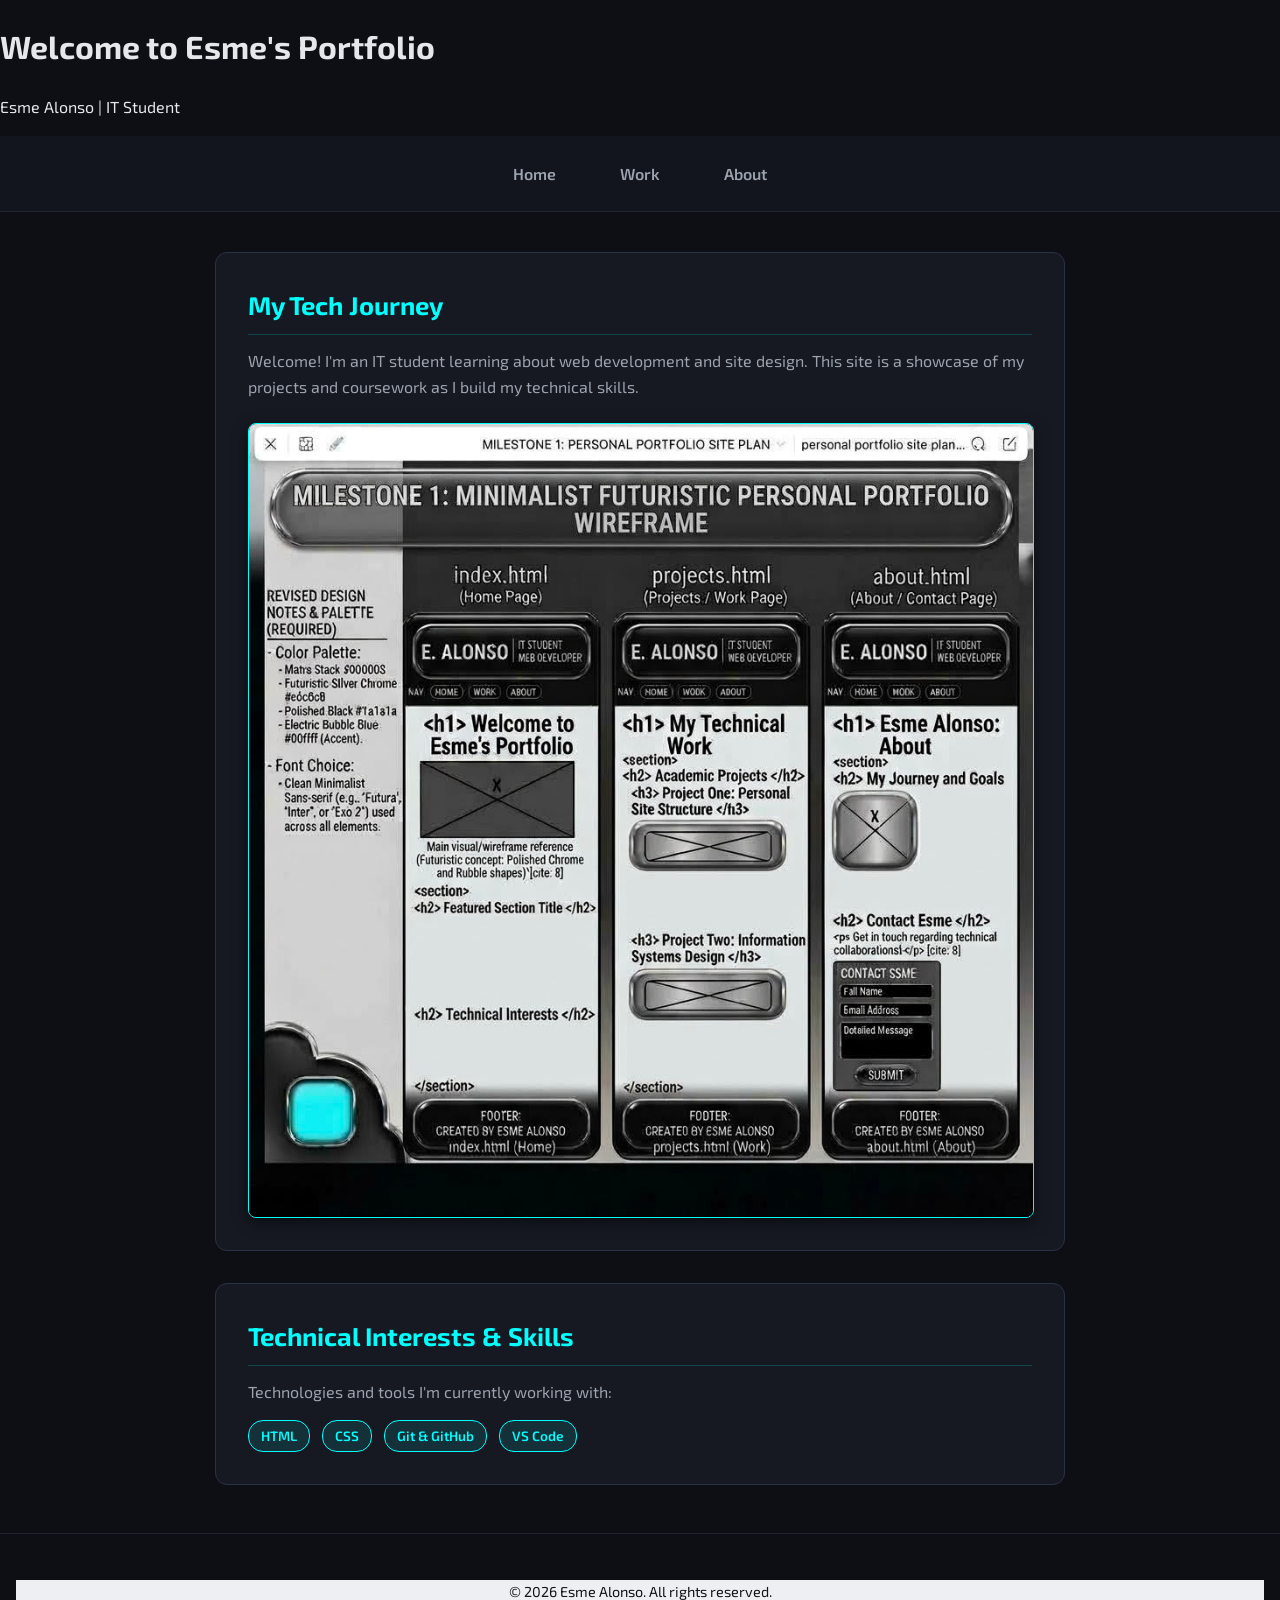
<file: index.html>
<!DOCTYPE html>
<html lang="en">
<head>
<meta charset="UTF-8">
<meta name="viewport" content="width=device-width, initial-scale=1.0">
<title>Home | Esme's Portfolio</title>
<link rel="preconnect" href="https://fonts.googleapis.com">
<link rel="preconnect" href="https://fonts.gstatic.com" crossorigin>
<link href="https://fonts.googleapis.com/css2?family=Exo+2:wght@400;600;700&display=swap" rel="stylesheet">
<link rel="stylesheet" href="style.css">
</head>
<body>

<header>
<h1>Welcome to Esme's Portfolio</h1>
<p>Esme Alonso | IT Student</p>
</header>

<nav>
<a href="index.html">Home</a>
<a href="projects.html">Work</a>
<a href="about.html">About</a>
</nav>

<main>
<section class="card">
<h2>My Tech Journey</h2>
<p>Welcome! I'm an IT student learning about web development and site design. This site is a showcase of my projects and coursework as I build my technical skills.</p>
<img src="wireframe.jpg" alt="A wireframe sketch showing the layout structure for my three portfolio pages.">
</section>

<section class="card">
<h2>Technical Interests & Skills</h2>
<p>Technologies and tools I'm currently working with:</p>

<span class="tag">HTML</span>
<span class="tag">CSS</span>
<span class="tag">Git & GitHub</span>
<span class="tag">VS Code</span>
</section>
</main>
<footer>
       <p style="opacity: 1; color: rgb(20, 20, 20); background-color: rgb(238, 239, 243);">
© 2026 Esme Alonso. All rights reserved.
</p>
</footer>

</body>
</html>
</file>
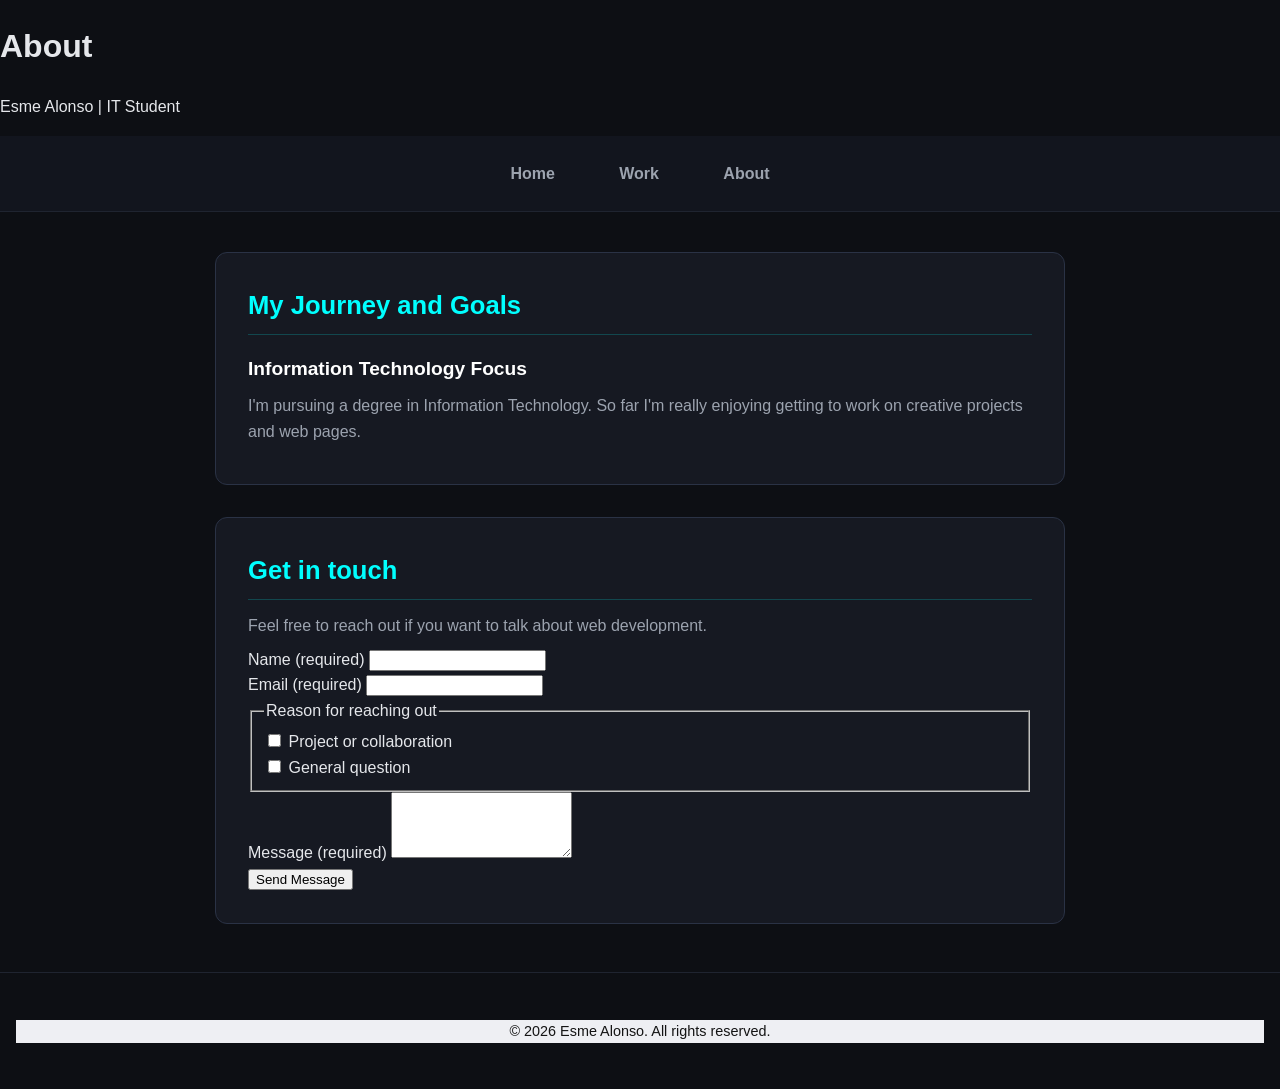
<file: about.html>
<!DOCTYPE html>
<html lang="en">
<head>
<meta charset="UTF-8">
<meta name="viewport" content="width=device-width, initial-scale=1.0">
<title>About/Contact | Esme's Portfolio</title>
<link rel="stylesheet" href="style.css">
</head>
<body>

<header id="about-header">
<h1>About</h1>
<p>Esme Alonso | IT Student</p>
</header>

<nav>
<a href="index.html">Home</a>
<a href="projects.html">Work</a>
<a href="about.html">About</a>
</nav>

<main>
<section class="card">
<h2>My Journey and Goals</h2>
<h3>Information Technology Focus</h3>
<p>I'm pursuing a degree in Information Technology. So far I'm really enjoying getting to work on creative projects and web pages.</p>
</section>

<section class="card" aria-labelledby="contact-heading">
<h2 id="contact-heading">Get in touch</h2>
<p>Feel free to reach out if you want to talk about web development.</p>

<form id="contact-form" novalidate>
<p id="form-status" role="alert" aria-live="polite"></p>

<div class="form-group">
<label for="visitor-name">Name (required)</label>
<input type="text" id="visitor-name" name="visitor-name" required aria-describedby="name-error">
<span id="name-error" class="error-message" aria-live="polite"></span>
</div>

<div class="form-group">
<label for="visitor-email">Email (required)</label>
<input type="email" id="visitor-email" name="visitor-email" required aria-describedby="email-error">
<span id="email-error" class="error-message" aria-live="polite"></span>
</div>

<fieldset>
<legend>Reason for reaching out</legend>
<div>
<input type="checkbox" id="topic-project" name="topic" value="project">
<label for="topic-project">Project or collaboration</label>
</div>
<div>
<input type="checkbox" id="topic-question" name="topic" value="question">
<label for="topic-question">General question</label>
</div>
</fieldset>

<div class="form-group">
<label for="visitor-message">Message (required)</label>
<textarea id="visitor-message" name="visitor-message" rows="4" required aria-describedby="message-error"></textarea>
<span id="message-error" class="error-message" aria-live="polite"></span>
</div>

<button type="submit">Send Message</button>
</form>
</section>

</main>
<footer>
       <p style="opacity: 1; color: rgb(20, 20, 20); background-color: rgb(238, 239, 243);">
© 2026 Esme Alonso. All rights reserved.
</p>
</footer>
<script>
const form = document.getElementById("contact-form");
const statusBox = document.getElementById("form-status");

form.addEventListener("submit", function (event) {
event.preventDefault();
let hasError = false;
statusBox.textContent = "";

const fields = [
{
input: document.getElementById("visitor-name"),
error: document.getElementById("name-error"),
message: "Please enter your name."
},
{
input: document.getElementById("visitor-email"),
error: document.getElementById("email-error"),
message: "Please enter a valid email address."
},
{
input: document.getElementById("visitor-message"),
error: document.getElementById("message-error"),
message: "Please enter a message."
}
];

fields.forEach(({ input, error, message }) => {
const invalid = !input.value.trim() || (input.type === "email" && !input.validity.valid);
if (invalid) {
hasError = true;
input.setAttribute("aria-invalid", "true");
error.textContent = message;
} else {
input.setAttribute("aria-invalid", "false");
error.textContent = "";
}
});

if (hasError) {
statusBox.textContent = "Please fix the highlighted fields before submitting.";
const firstInvalid = form.querySelector('[aria-invalid="true"]');
if (firstInvalid) firstInvalid.focus();
} else {
statusBox.textContent = "Your message is ready to send.";
form.reset();
}
});
</script>
</body>
</html>
</file>
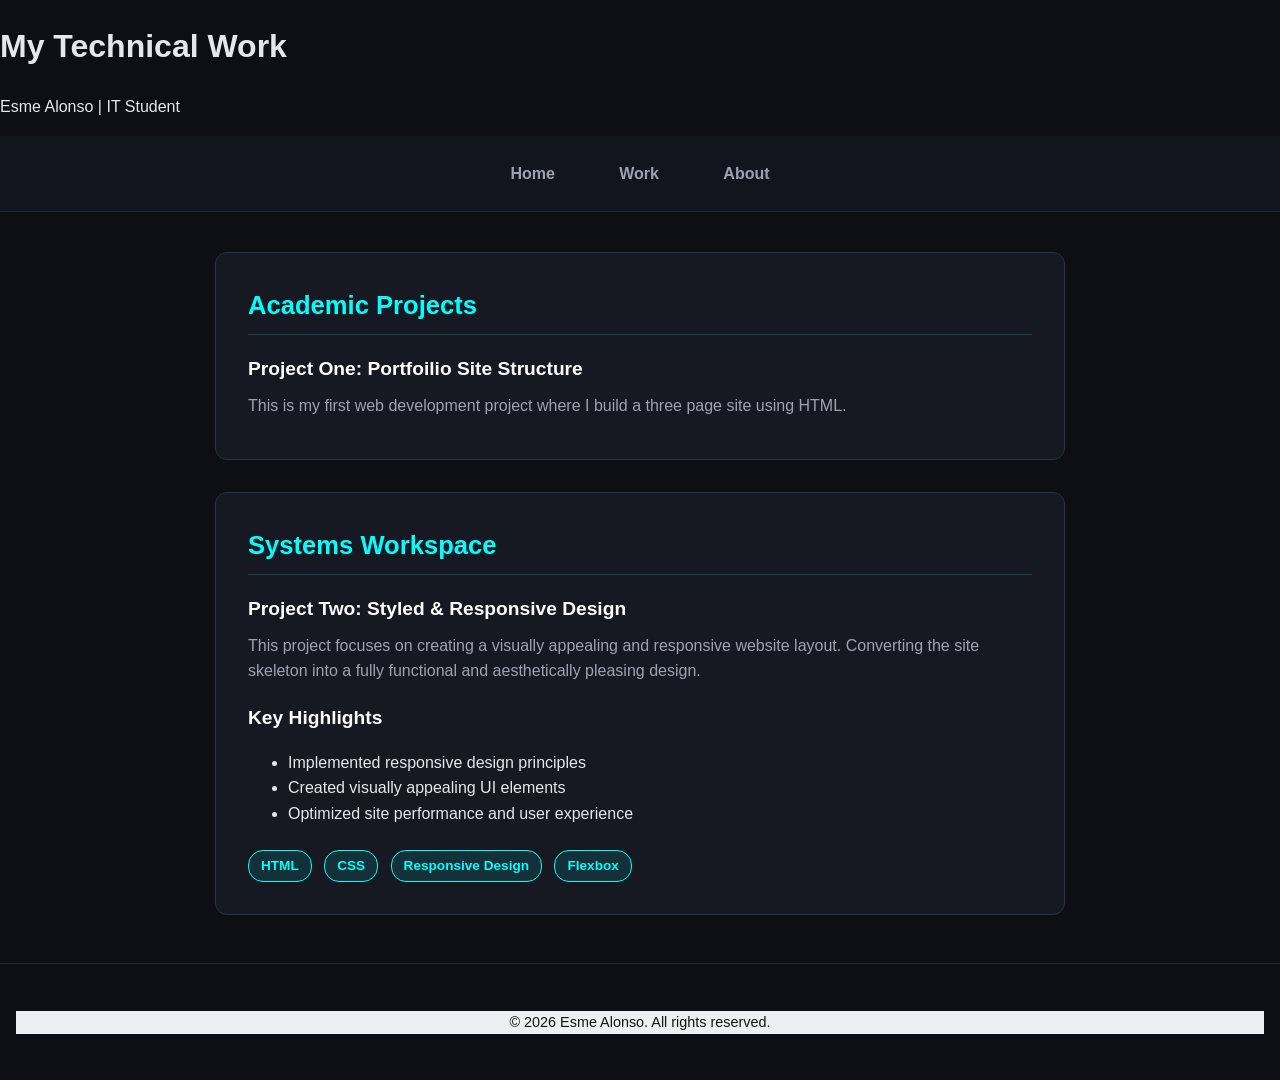
<file: projects.html>
<!DOCTYPE html>
<html lang="en">
<head>
<meta charset="UTF-8">
<meta name="viewport" content="width=device-width, initial-scale=1.0">
<title>Projects/Work | Esme's Portfolio</title>
<link rel="stylesheet" href="style.css">
</head>
<body>

<header id="projects-header">
<h1>My Technical Work</h1>
<p>Esme Alonso | IT Student</p>
</header>

<nav>
<a href="index.html">Home</a>
<a href="projects.html">Work</a>
<a href="about.html">About</a>
</nav>

<main>
<section class="card">
<h2>Academic Projects</h2>
<h3>Project One: Portfoilio Site Structure</h3>
<p>This is my first web development project where I build a three page site using HTML.</p>
</section>

<section class="card">
<h2>Systems Workspace</h2>
<h3>Project Two: Styled & Responsive Design</h3>
<p>This project focuses on creating a visually appealing and responsive website layout. Converting the site skeleton into a fully functional and aesthetically pleasing design.</p>

<h3>Key Highlights</h3>
<ul>
<li>Implemented responsive design principles</li>
<li>Created visually appealing UI elements</li>
<li>Optimized site performance and user experience</li>
</ul>

<div class="tag-container">
<span class="tag">HTML</span>
<span class="tag">CSS</span>
<span class="tag">Responsive Design</span>      
<span class="tag">Flexbox</span>
</div>
</section>
</main>
<footer>
       <p style="opacity: 1; color: rgb(20, 20, 20); background-color: rgb(238, 239, 243);">
© 2026 Esme Alonso. All rights reserved.
</p>
</footer>

</body>
</html>
</file>
<file: style.css>
body {
background-color: #0d0f14;
color: #e5e7eb;
font-family: 'Exo 2', sans-serif;
margin: 0;
padding: 0;
line-height: 1.6;
}

#main-header {
text-align: center;
padding: 3rem 1rem 2rem 1rem;
background: linear-gradient(180deg, #181d28 0%, #0d0f14 100%);
border-bottom: 2px solid #00ffff;
box-shadow: 0 4px 20px rgba(0, 255, 255, 0.15);
}

#main-header h1 {
font-size: 2.6rem;
color: #ffffff;
font-weight: 700;
margin: 0 0 0.4rem 0;
letter-spacing: 1.5px;
text-shadow: 0 0 12px rgba(0, 255, 255, 0.4);
}

#main-header p {
color: #00ffff;
font-size: 1.1rem;
margin: 0;
letter-spacing: 1px;
}

nav {
display: flex;
justify-content: center;
gap: 1.5rem;
background-color: #12151e;
padding: 1rem;
border-bottom: 1px solid #1f2430;
position: sticky;
top: 0;
z-index: 100;
}

nav a {
color: #9ca3af;
text-decoration: none;
font-weight: 600;
padding: 0.5rem 1.2rem;
border-radius: 20px;
border: 1px solid transparent;
transition: all 0.3s ease;
}

nav a:hover {
color: #00ffff;
border-color: #00ffff;
background-color: rgba(0, 255, 255, 0.1);
box-shadow: 0 0 10px rgba(0, 255, 255, 0.3);
}

main {
max-width: 850px;
margin: 2.5rem auto;
padding: 0 1rem;
}

/* Card Styling with Glow Hover Effect */
.card {
background-color: #161922;
border: 1px solid #2a3245;
border-radius: 12px;
padding: 2rem;
margin-bottom: 2rem;
transition: transform 0.3s ease, border-color 0.3s ease, box-shadow 0.3s ease;
}

.card:hover {
transform: translateY(-4px);
border-color: #00ffff;
box-shadow: 0 8px 25px rgba(0, 255, 255, 0.15);
}

.card h2 {
color: #00ffff;
font-size: 1.6rem;
font-weight: 700;
margin-top: 0;
margin-bottom: 0.8rem;
border-bottom: 1px solid rgba(0, 255, 255, 0.2);
padding-bottom: 0.5rem;
}

.card h3 {
color: #ffffff;
font-size: 1.2rem;
margin-top: 1.2rem;
margin-bottom: 0.4rem;
}

.card p {
color: #9ca3af;
font-size: 1rem;
margin: 0.5rem 0;
}

/* Custom Skill Badges / Tags */
.tag {
display: inline-block;
background: rgba(0, 255, 255, 0.1);
color: #00ffff;
border: 1px solid #00ffff;
padding: 0.25rem 0.75rem;
border-radius: 15px;
font-size: 0.85rem;
font-weight: 600;
margin-right: 0.5rem;
margin-top: 0.5rem;
}

/* Image Polish */
.card img {
max-width: 100%;
height: auto;
display: block;
margin: 1.5rem auto 0 auto;
border-radius: 8px;
border: 1px solid #00ffff;
box-shadow: 0 4px 15px rgba(0, 0, 0, 0.5);
}

footer {
text-align: center;
padding: 2rem 1rem;
color: #6b7280;
font-size: 0.9rem;
border-top: 1px solid #1f2430;
margin-top: 3rem;
}
/* Multi-Column Grid Layout */
.grid-container {
display: grid;
grid-template-columns: repeat(2, 1fr);
gap: 16px;
margin-top: 16px;
}

/* Breakpoint 1: Tablet Viewport (768px) */
@media (max-width: 768px) {
main {
max-width: 720px;
margin: 24px auto;
}

#main-header h1 {
font-size: 2.1rem;
}

nav {
gap: 16px;
padding: 12px;
}

.grid-container {
grid-template-columns: repeat(2, 1fr);
}
}

/* Breakpoint 2: Mobile Viewport (320px and below) */
@media (max-width: 320px) {
#main-header {
padding: 24px 16px;
}

#main-header h1 {
font-size: 1.75rem;
}

nav {
flex-direction: column;
align-items: center;
gap: 8px;
}

nav a {
width: 100%;
text-align: center;
box-sizing: border-box;
}

.grid-container {
grid-template-columns: 1fr;
}

.card {
padding: 16px;
}
}
</file>
